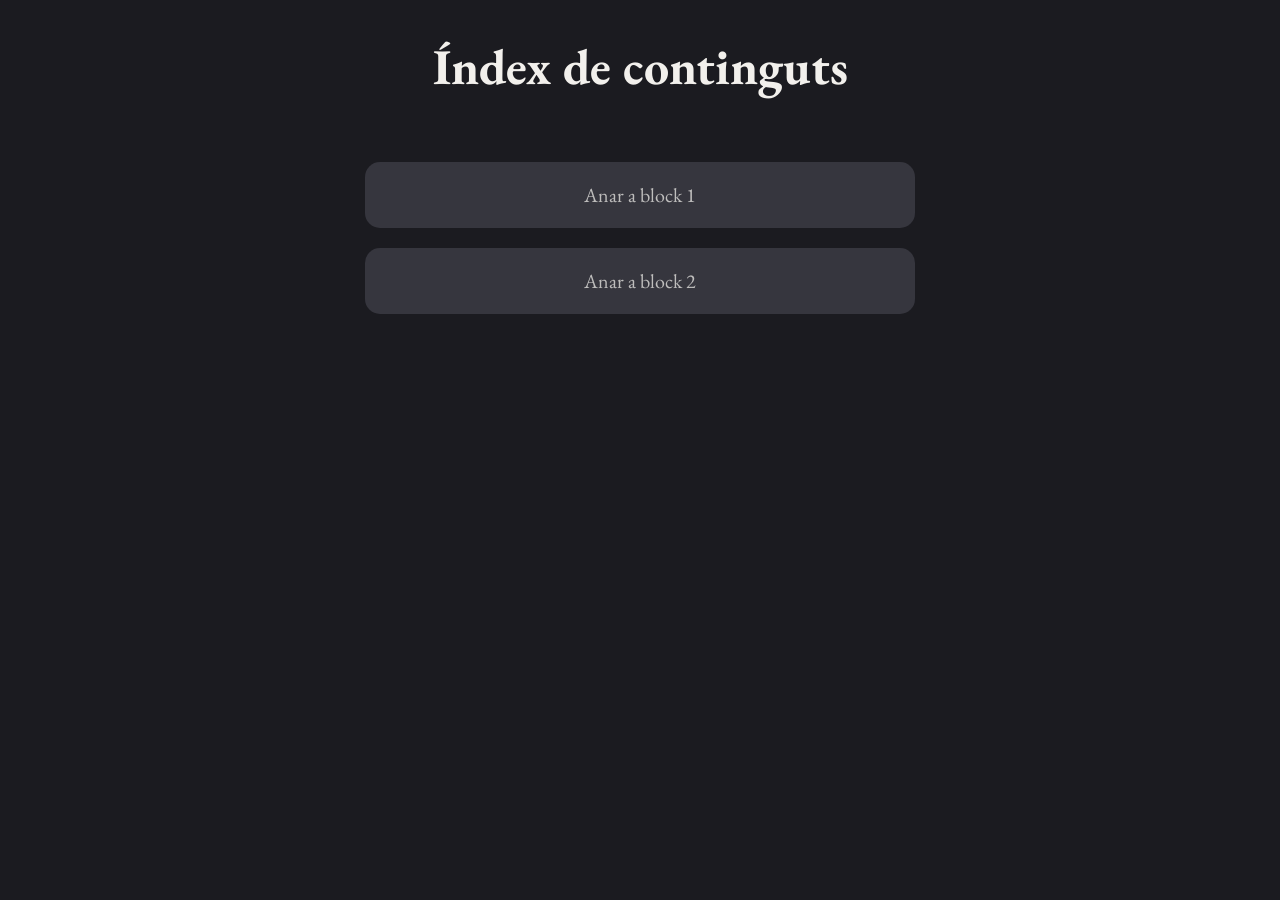
<file: index.html>
<!DOCTYPE html>
<html lang = "ca">
    <head>
        <title>Document de treball</title>
        <meta charset = "UTF-8">
        <link rel="stylesheet" href="css/estilIndex.css">
    </head>
    <body>
        <h1>Índex de continguts</h1>
        <div class="llista-blocs">
            <ul>
                <li><a href="block1.html">Anar a block 1</a></li>
                <li><a href="block2.html">Anar a block 2</a></li>
            </ul>
        </div>
    </body>
</html>
</file>
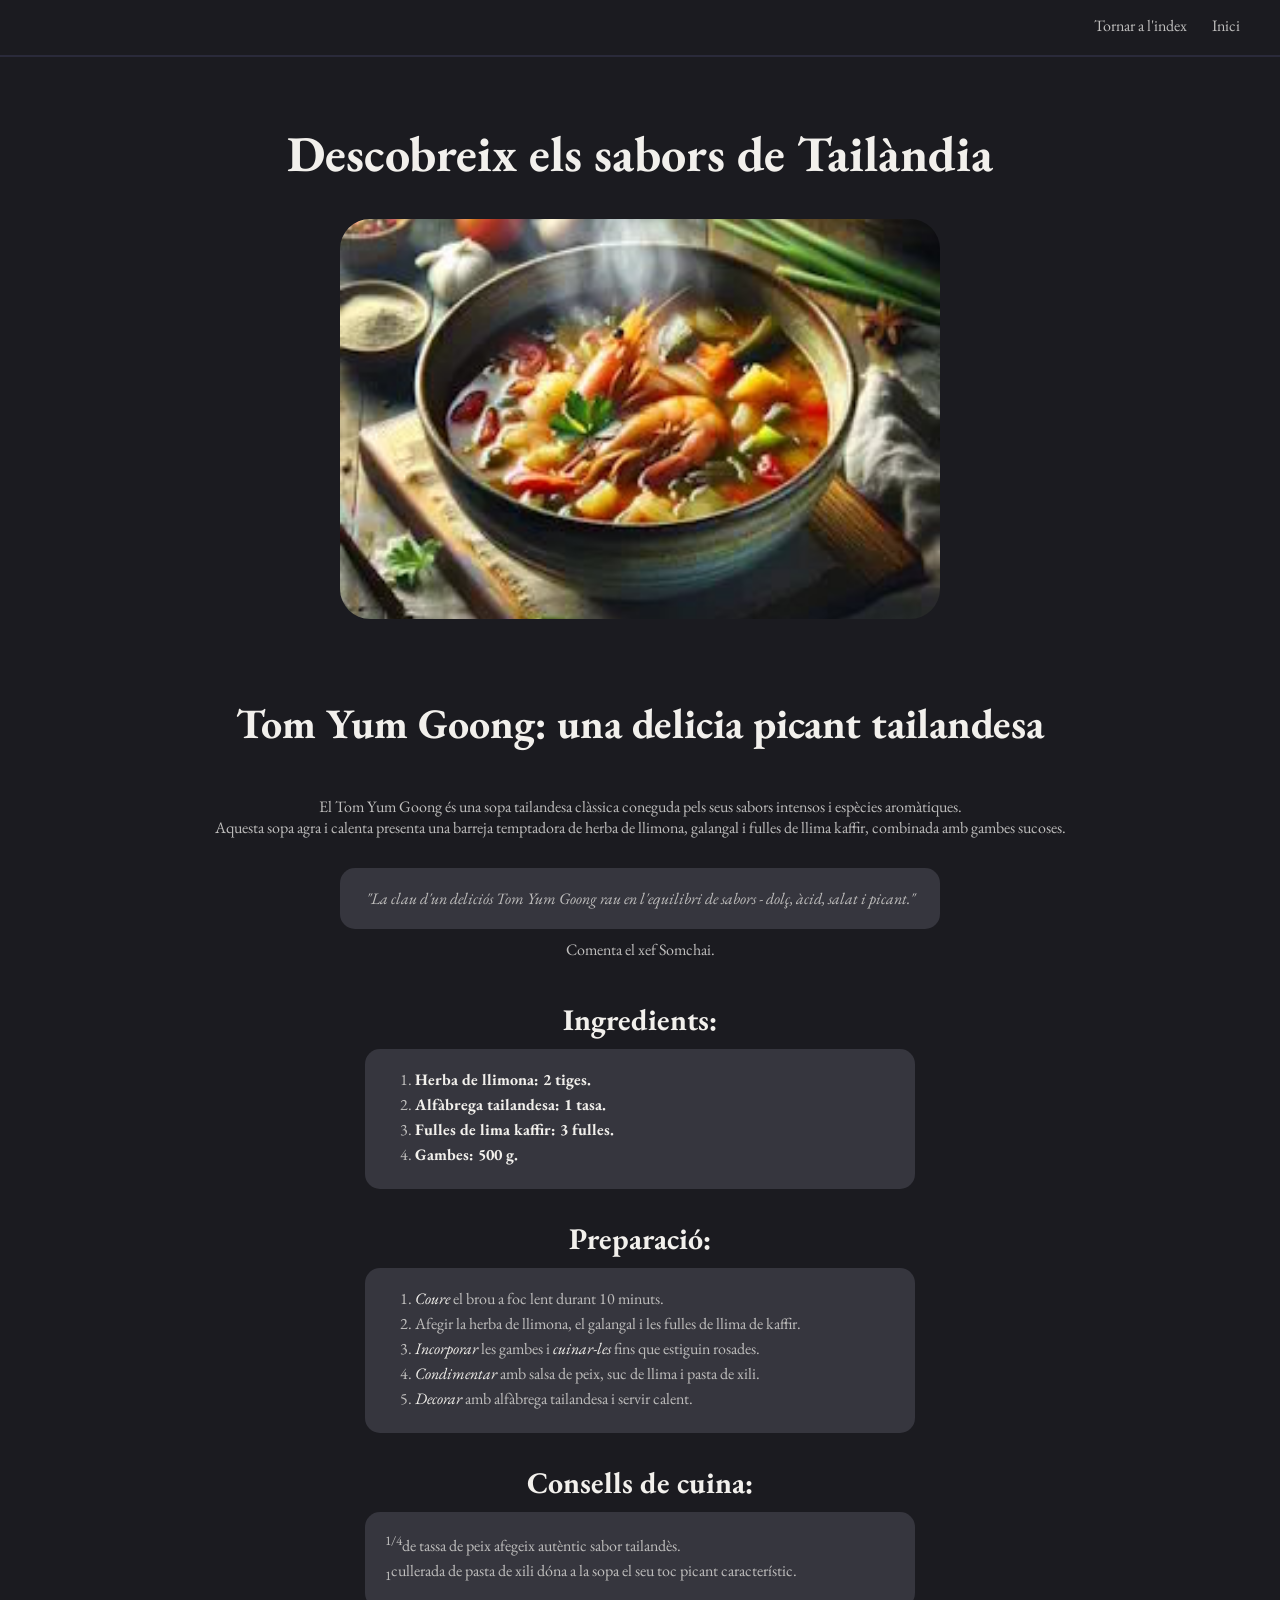
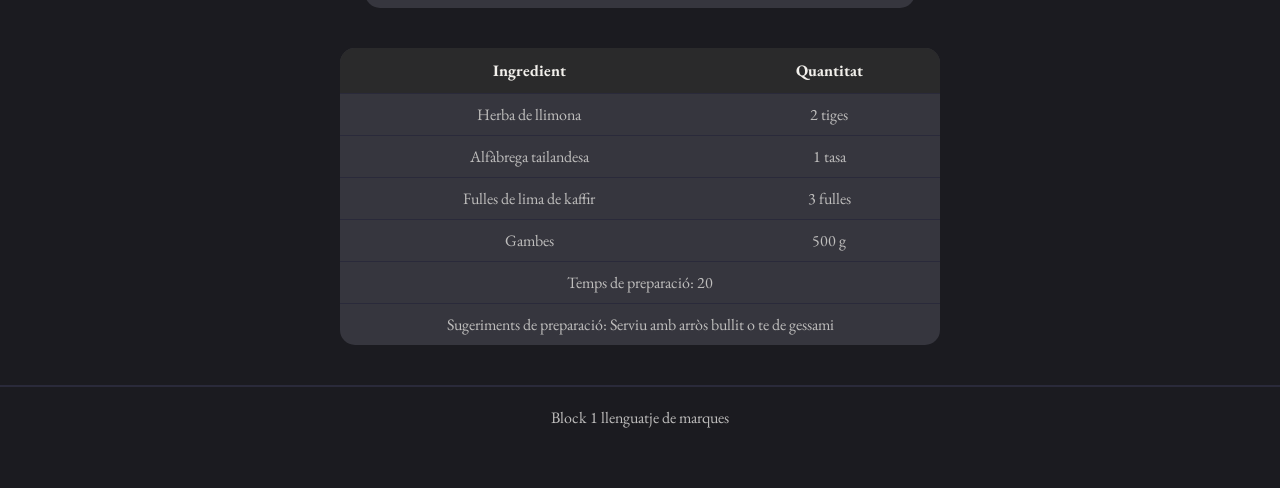
<file: block1.html>
<!DOCTYPE html>
<html lang = "ca">
    <head>
        <title>Taste of Travel</title>
        <meta charset= "UTF-8">
        <meta name= "description" content= "Embarca't en una aventura culinària amb Taste of Travel, explorant sabors i receptes globals.">
        <link rel="stylesheet" href="css/estilB1.css">
    </head>
    <body>
        <header class="capçalera">
            <nav>
                <ul>
                    <li><a href="index.doctreball.html">Tornar a l'index</a></li>
                    <li><a href="block1.html">Inici</a></li>
                </ul>
            </nav>
        </header>
        <h1>Descobreix els sabors de Tailàndia</h1>
        <img src="img/thai-soup.jpg" alt="Tom Yung Goong">
        <br>
        <br>
        <h2>Tom Yum Goong: una delicia picant tailandesa</h2>
                <p class="TomYum">El Tom Yum Goong és una sopa tailandesa clàssica coneguda pels seus sabors intensos i espècies aromàtiques.<br>
            Aquesta sopa agra i calenta presenta una barreja temptadora de herba de llimona, galangal i fulles de llima kaffir, 
            combinada amb gambes sucoses.</p>
            <blockquote> <p>"La clau d'un deliciós Tom Yum Goong rau en l'equilibri de sabors - dolç, àcid, salat i picant."</p></blockquote>
            <p>Comenta el xef Somchai.</p>
        <h3>Ingredients:</h3>
        <ol>
            <li><strong>Herba de llimona: 2 tiges.</strong></li>
            <li><strong>Alfàbrega tailandesa: 1 tasa.</strong></li>
            <li><strong>Fulles de lima kaffir: 3 fulles.</strong></li>
            <li><strong>Gambes: 500 g.</strong></li>
        </ol>
        <h3>Preparació:</h3>
        <ol>
            <li><em>Coure</em> el brou a foc lent durant 10 minuts.</li>
            <li>Afegir la herba de llimona, el galangal i les fulles de llima de kaffir.</li>
            <li><em>Incorporar</em> les gambes i <em>cuinar-les</em> fins que estiguin rosades.</li>
            <li><em>Condimentar</em> amb salsa de peix, suc de llima i pasta de xili.</li>
            <li><em>Decorar</em> amb alfàbrega tailandesa i servir calent.</li>
        </ol>
        <h3>Consells de cuina:</h3>
        <ul>
            <li><sup>1/4</sup>de tassa de peix afegeix autèntic sabor tailandès.</li>
            <li><sub>1</sub>cullerada de pasta de xili dóna a la sopa el seu toc picant característic.</li>
        </ul>

        <table>
            <tr>
                <th>Ingredient</th>
                <th>Quantitat</th>
            </tr>
            <tr>
                <td>Herba de llimona</td>
                <td>2 tiges</td>
            </tr>
            <tr>
                <td>Alfàbrega tailandesa</td>
                <td>1 tasa</td>
            </tr>
            <tr>
                <td>Fulles de lima de kaffir</td>
                <td>3 fulles</td>
            </tr>
            <tr>
                <td>Gambes</td>
                <td>500 g</td>
            </tr>
            <tr>
                <td colspan="2">Temps de preparació: 20</td>
            </tr>
            <tr>
                <td colspan="2">Sugeriments de preparació: Serviu amb arròs bullit o te de gessami</td>
            </tr>
        </table>
        <footer>
            <p>Block 1 llenguatje de marques</p>
        </footer>
    </body>
</html>
</file>
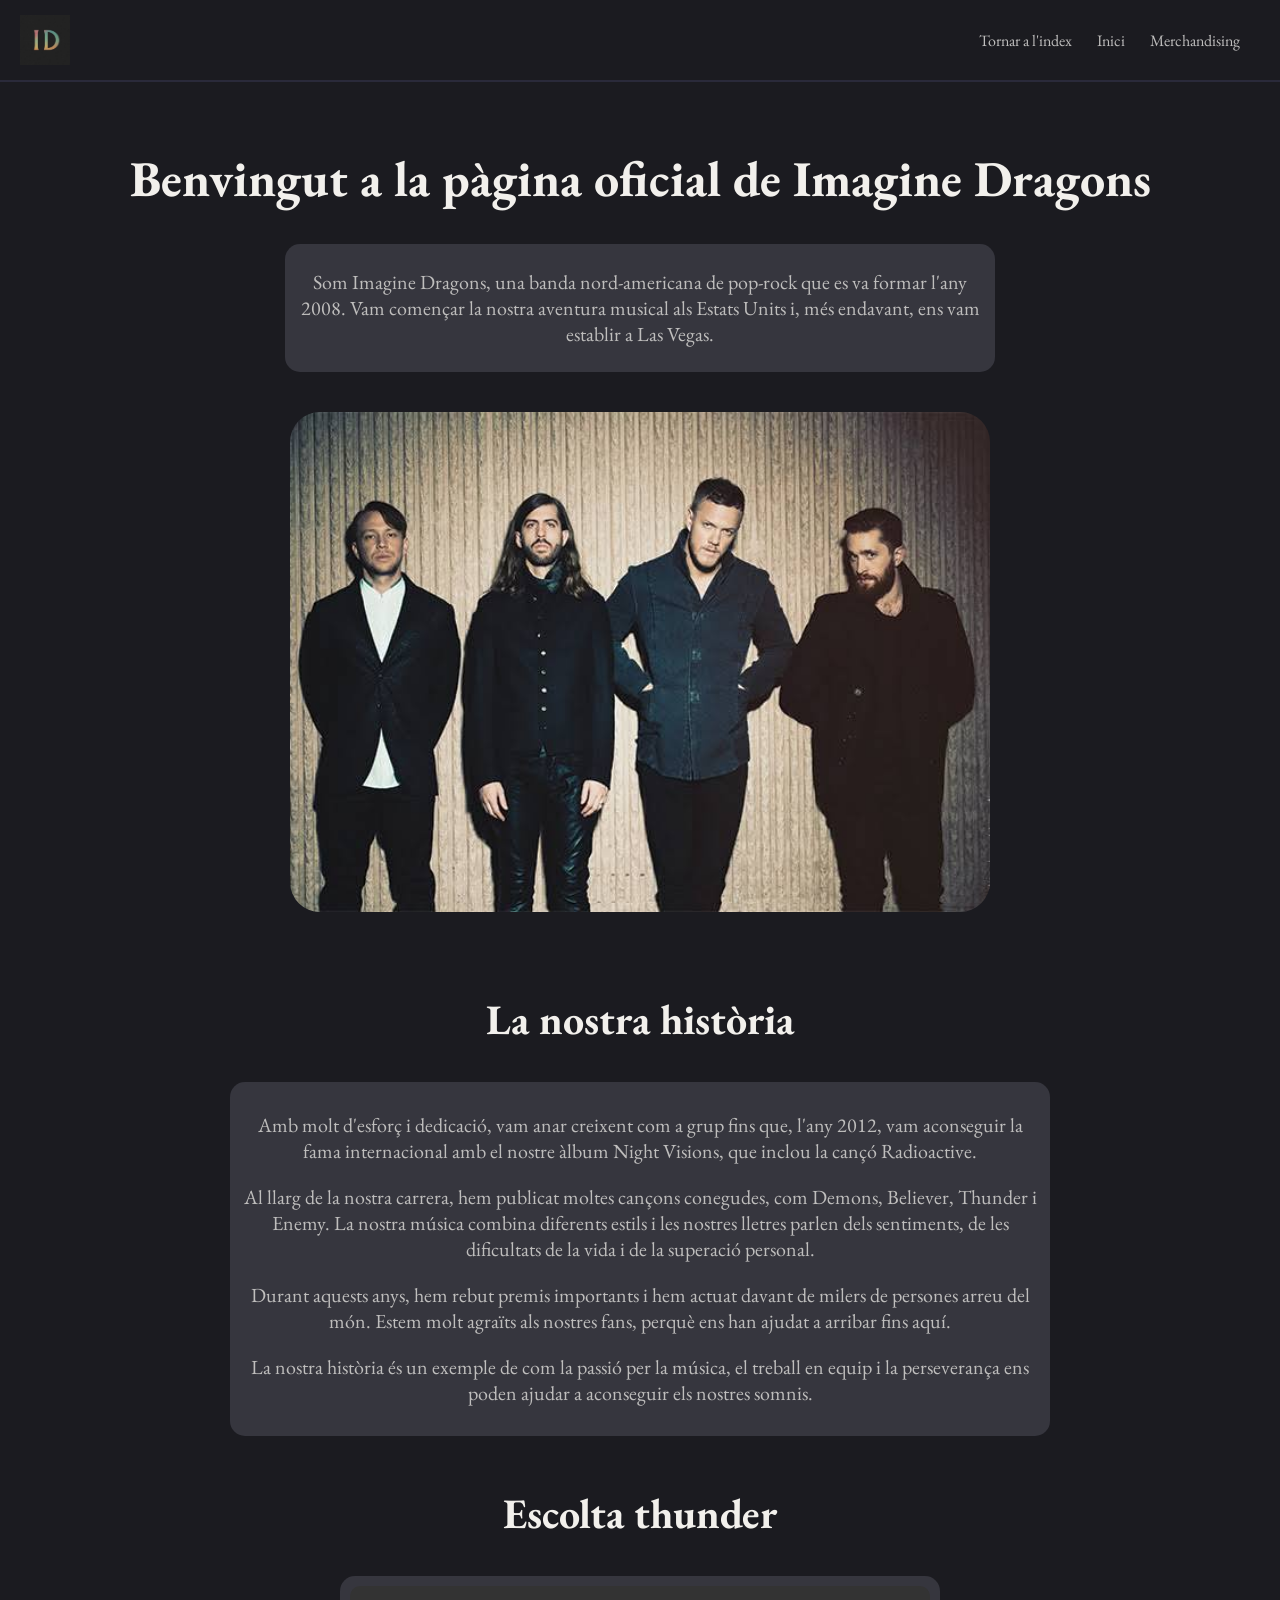
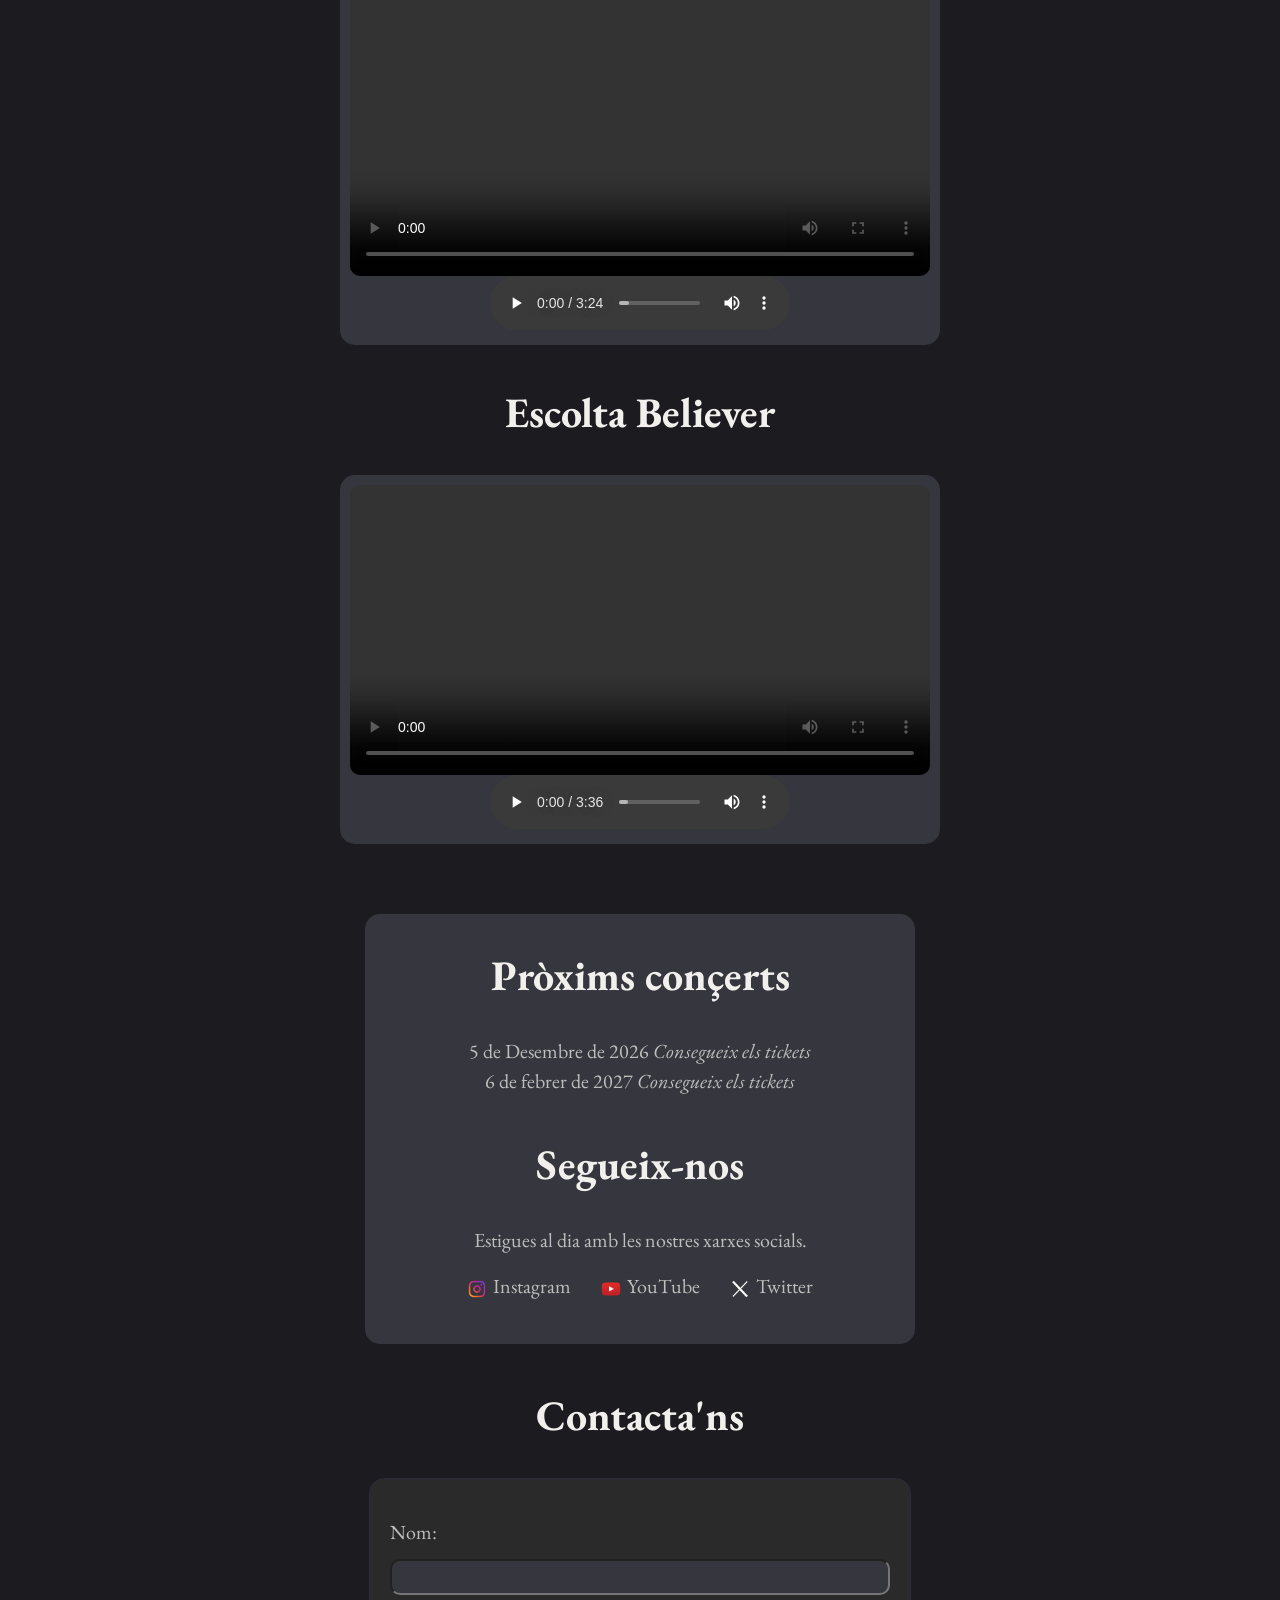
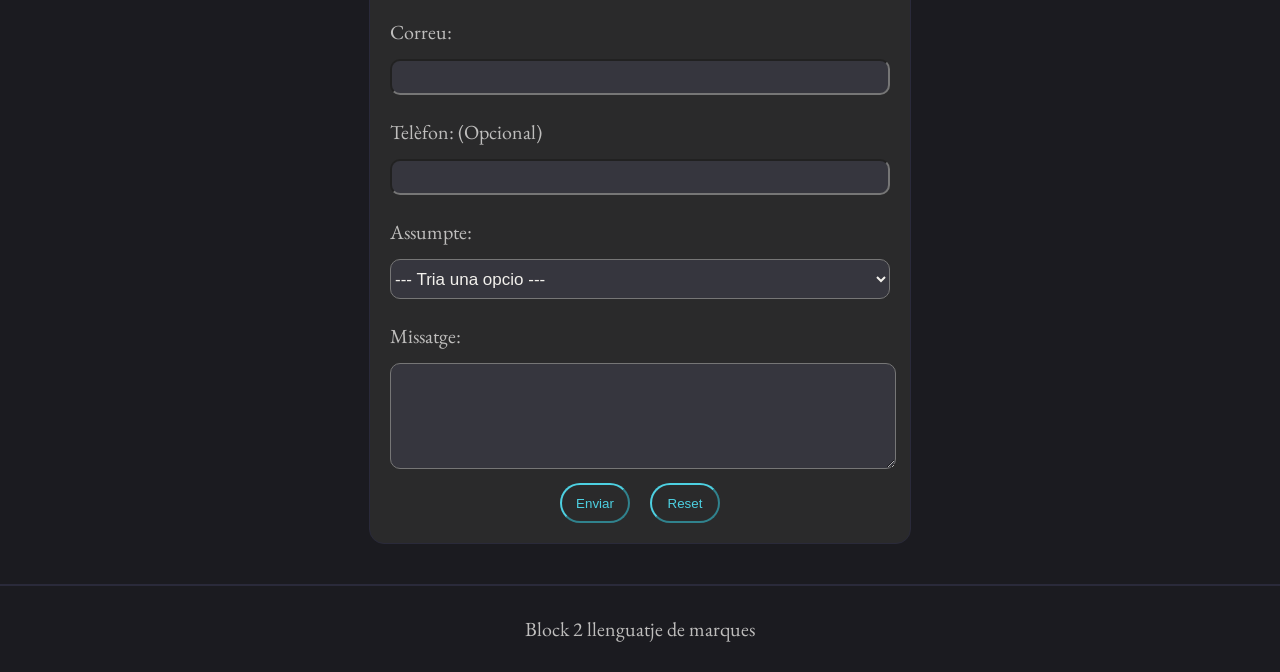
<file: block2.html>
<!DOCTYPE html>
<html lang = "ca">
    <head>
        <title>Imagine Dragons</title>
        <meta charset="UTF-8">
        <meta name="description" content="Official page of Imagine Dragons, where you can listen to our latest track.">
        <link rel="stylesheet" href="css/estilB2.css">
    </head>
    <body>
        <header class="capçalera">
            <img src="img/ID.jpeg" alt="Your browser doesn't support this type of images.">
            <nav>
                <ul>
                    <li><a href="index.doctreball.html">Tornar a l'index</a></li>
                    <li><a href="block2.html">Inici</a></li>
                    <li><a href="https://shop.imaginedragonsmusic.com/?srsltid=AU7gw4UHjgKWz74UWAVwGMmz2SuyBvqtIFL0xrpoP8WQss2bd7liKvCk">Merchandising</a></li>
                </ul>
            </nav>
        </header>
        <main>
            <h1>Benvingut a la pàgina oficial de Imagine Dragons</h1>
            <div class="resumBio">
                <p>
                    Som Imagine Dragons, una banda nord-americana de pop-rock que es va formar l'any 2008.
                    Vam començar la nostra aventura musical als Estats Units i, més endavant, ens vam establir a Las Vegas.
                </p>
            </div>
            
            <div class="imatges">
                <img src="img/Grup1.jpeg" alt="Your browser doesn't support this type of images.">
                <img src="img/Grup2.jpeg" alt="Your browser doesn't support this type of images.">
                <img src="img/Grup3.jpeg" alt="Your browser doesn't support this type of images.">
                <img src="img/Grup4.jpeg" alt="Your browser doesn't support this type of images.">
            </div>
            <h2>La nostra història</h2>
            <div class="historia">
                <p>Amb molt d'esforç i dedicació, vam anar creixent com a grup fins que, l'any 2012, 
                    vam aconseguir la fama internacional amb el nostre àlbum Night Visions, que inclou la cançó Radioactive.
                </p>
                <p>
                    Al llarg de la nostra carrera, hem publicat moltes cançons conegudes, 
                    com Demons, Believer, Thunder i Enemy. La nostra música combina diferents estils i les nostres 
                    lletres parlen dels sentiments, de les dificultats de la vida i de la superació personal.
                </p>
                <p>
                    Durant aquests anys, hem rebut premis importants i hem actuat davant de milers de persones arreu del món. 
                    Estem molt agraïts als nostres fans, perquè ens han ajudat a arribar fins aquí.
                </p>
                <p>
                    La nostra història és un exemple de com la passió per la música, el treball en equip i 
                    la perseverança ens poden ajudar a aconseguir els nostres somnis.
                </p>
            </div>
            <div class="media">
                <h2>Escolta thunder</h2>
                <div class="Thunder">
                    <video controls>
                        <source src="media/video/ThunderLive.mp4" type="video/mp4">
                    </video>
                    <audio controls>
                        <source src="media/audio/Thunder.mp3" type="audio/mp3">
                    </audio>
                </div>
                <h2>Escolta Believer</h2>
                <div class="Believer">
                    
                    <video controls>
                        <source src="media/video/BelieverLive.mp4" type="video/mp4">
                    </video>
                    <audio controls>
                        <source src="media/audio/Believer.mp3" type="audio/mp3">
                    </audio>
                </div>
            </div>
        </main>
        <div class="info">
            <h2>Pròxims conçerts</h2>
            <div class="tickets">
                <ul>
                    <li>5 de Desembre de 2026 <a href="https://www.ticketmaster.ae/event/imagine-dragons-saturday-tickets/1612820399"> Consegueix els tickets</a></li>                                
                    <li>6 de febrer de 2027 <a href="https://www.ticketmaster.com/event/Z7r9jZ1AAvapv"> Consegueix els tickets</a></li>
                </ul> 
            </div>
            <h2>Segueix-nos</h2>
            <p>Estigues al dia amb les nostres xarxes socials.</p>
            <div class="xarxes">
                <ul>
                    <li class="insta"><a href="https://www.instagram.com/imaginedragons">Instagram</a></li>   
                    <li class="yt"><a href="http://www.youtube.com/@ImagineDragons">YouTube</a></li>
                    <li class="x"><a href="https://x.com/#!/imaginedragons">Twitter</a></li>
                </ul>
            </div>
            
        </div>
        <h2 id="contacte">Contacta'ns</h2>        
        <form action="#" method="post">
            <label for="name">Nom:</label>
            <input type="text" id="name" name="nom" required>                
            <label for="email">Correu:</label>
            <input type="email" id="email" name="correu" required>
            <label for="telefon">Telèfon: (Opcional)</label>
            <input type="tel" id="telefon" name="telefon">
            <label for="Assumpte">Assumpte:</label>
            <select id="Assumpte" name="Assumpte">
                <option value="Opcio">--- Tria una opcio ---</option>
                <option value="Empresarial">Contractació</option>
                <option value="fan">Missatge de fan</option>
                <option value="altres">Altres opcions</option>
            </select>
            <label for="missatge">Missatge:</label>
            <textarea id="missatge" name="missatge" rows="2" cols="20" required></textarea> 
            <div class="boto">
                <button type="submit">Enviar</button>
                <button type="reset">Reset</button>
            </div>
        </form>
        <footer>
            <p>Block 2 llenguatje de marques</p>
        </footer>
    </body>
</html>
</file>
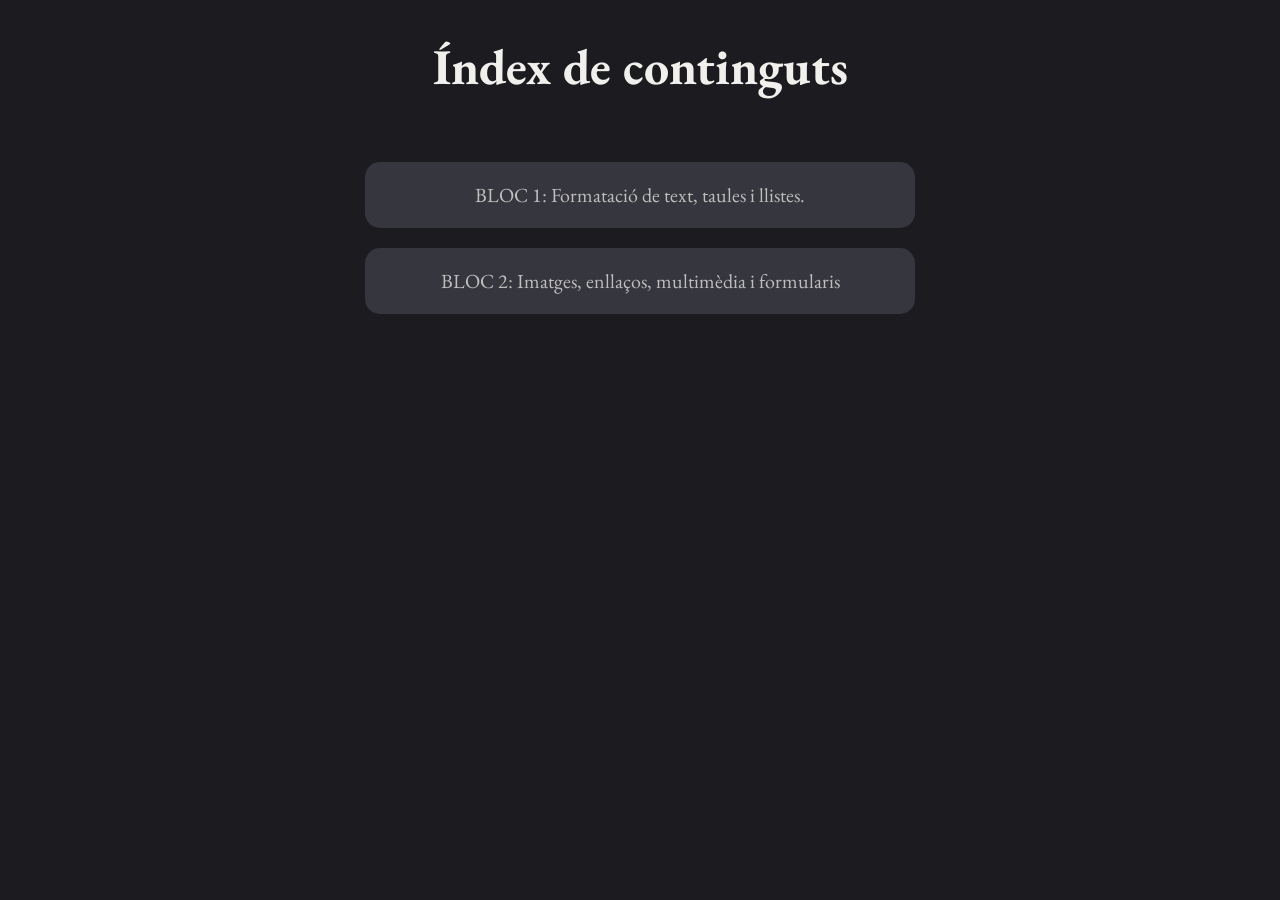
<file: index.doctreball.html>
<!DOCTYPE html>
<html lang = "ca">
    <head>
        <title>Document de treball</title>
        <meta charset = "UTF-8">
        <link rel="stylesheet" href="css/estilIndex.css">
    </head>
    <body>
        <h1>Índex de continguts</h1>
        <div class="llista-blocs">
            <ul>
                <li id="B1"><a href="block1.html">BLOC 1: Formatació de text, taules i llistes.</a></li>
                <li id="B2"><a href="block2.html">BLOC 2: Imatges, enllaços, multimèdia i formularis</a></li>
            </ul>
        </div>
    </body>
</html>
</file>
<file: css/estilIndex.css>
@import url('https://fonts.googleapis.com/css2?family=EB+Garamond:ital,wght@0,400..800;1,400..800&display=swap');

html {
    background-color: #1b1b20;
}

body {
    font-family: "EB Garamond", serif;
    display: flex;
    flex-direction: column;
    align-items: center;
    text-align: center;
    margin: 0 auto;
    overflow-x: hidden;
}

h1 {
    color: #F2F0EC;
    font-size: 50px;
}

.llista-blocs {
    margin-top: 30px;
}

.llista-blocs ul {
    list-style: none;
    margin: 0;
    padding: 0;
    display: flex;
    flex-direction: column;
    gap: 20px;
}

.llista-blocs li {
    background-color: #36363e;
    border-radius: 15px;
    width: 550px;
    box-sizing: border-box;
    font-size: 20px;
}

.llista-blocs a {
    display: block;
    padding: 20px;
    text-decoration: none;
    color: #BFBEBD;
}

.llista-blocs a:hover {
    color: #4DD0E1;
}
</file>
<file: css/estilB1.css>
@import url('https://fonts.googleapis.com/css2?family=EB+Garamond:ital,wght@0,400..800;1,400..800&display=swap');

html {
    background-color: #1b1b20;
}

body {
    font-family: "EB Garamond", serif;
    display: flex;
    flex-direction: column;
    align-items: center;
    text-align: center;
    margin: 0 auto;
    padding-bottom: 40px;
    overflow-x: hidden;
}

p, li, td, th, blockquote {
    color: #BFBEBD;
}

h1 {
    color: #F2F0EC;
    font-size: 50px;
}

h2 {
    color: #F2F0EC;
    font-size: 42px;
}

h3 {
    color: #F2F0EC;
    font-size: 30px;
    margin-bottom: 10px;
}

img {
    width: 600px;
    max-width: 100%;
    height: 400px;
    object-fit: cover;
    border-radius: 30px;
}

p {
    margin: 10px 0;
}

blockquote {
    background-color: #36363e;
    border-radius: 15px;
    width: 600px;
    max-width: 100%;
    box-sizing: border-box;
    margin: 20px 0 0;
    padding: 10px 20px;
    font-style: italic;
}

blockquote p {
    margin: 10px 0;
}

strong {
    color: #F2F0EC;
}

em {
    color: #F2F0EC;
}

ol, ul {
    background-color: #36363e;
    border-radius: 15px;
    width: 550px;
    max-width: 100%;
    box-sizing: border-box;
    margin: 0;
    padding: 20px 20px 20px 50px;
    text-align: left;
}

ul {
    list-style: none;
    padding-left: 20px;
}

li {
    padding-bottom: 4px;
}

table {
    background-color: #36363e;
    border-radius: 15px;
    border-collapse: separate;
    border-spacing: 0;
    width: 600px;
    max-width: 100%;
    margin-top: 40px;
    overflow: hidden;
}

th {
    color: #F2F0EC;
    background-color: #2a2a2b;
    padding: 12px;
}

td {
    padding: 10px 12px;
    border-top: 1px solid #2A2A3A;
}

.TomYum {
    width: 900px;
}

.capçalera {
    display: flex;
    justify-content: right;
    align-items: center;
    padding: 15px 20px;
    border-bottom: 2px solid #2A2A3A;
    margin-bottom: 30px;
    width: 100%;
    box-sizing: border-box;
    position: sticky;
    top: 0;
    z-index: 1;
    background-color: #1b1b20;
    isolation: isolate;
}

.capçalera a {
    text-decoration: none;
    color: #BFBEBD;
    padding-right: 20px;
    transition: color 0.2s;
}

.capçalera a:hover {
    color: #4DD0E1;
}

.capçalera ul {
    list-style: none;
    display: flex;
    gap: 5px;
    margin: 0 0 0 auto;
    padding: 0;
    background: none;
    border-radius: 0;
    width: auto;
    max-width: none;
}

footer {
    margin-top: 40px;
    padding-top: 10px;
    border-top: 2px solid #2A2A3A;
    padding-bottom: 10px;
    width: 100%;
}
</file>
<file: css/estilB2.css>
@import url('https://fonts.googleapis.com/css2?family=EB+Garamond:ital,wght@0,400..800;1,400..800&display=swap');


html {
    background-color: #1b1b20;
}

body {
    font-family: "EB Garamond", serif;
    display: flex;
    flex-direction: column;
    align-items: center;
    text-align: center;
    margin: 0 auto;
    overflow-x: hidden;
}

p, li, label {
    color: #BFBEBD;
}

h1 {
    color: #F2F0EC;
    font-size: 50px;
}

h2 {
    color: #F2F0EC;
    font-size: 42px;
}

p {
    font-size: 20px;
}

main {
    .imatges {
        display: flex;
        gap: 20px;
        overflow-x: auto;
        scroll-snap-type: x mandatory;
        scroll-behavior: smooth;
        max-width: 700px;
        margin: 0 auto;
        margin-top: 40px;
        margin-bottom: 80px;
    }

    .imatges img {
        display: flex;
        width: 200px;
        height: 500px;
        object-fit: cover;
        border-radius: 30px;
        flex: 0 0 100%;
        object-fit: cover;
        scroll-snap-align: center;
    }
}

.info {
    font-size: 20px;
    border-radius: 15px;
    background-color: #36363e;
    width: 550px;
    height: 430px;
    margin-top: 30px;

    ul, li {
        list-style: none;
        margin: 0;
        padding: 0;
        padding-bottom: 4px;
    }

    .tickets ul li a {
        text-decoration: none;
        color: #BFBEBD;
        font-style: italic;
    }

    .tickets a:hover {
        color: #4DD0E1;
    }

    .xarxes ul {
        display: flex;
        gap: 30px;
        justify-content: center;
        list-style: none;
        margin: 0;
        padding: 0;
    }

    .xarxes a {
        text-decoration: none;
        color: #BFBEBD;
        font-style: normal;        
    }

    .xarxes li::before {
        content: "";
        display: inline-block;
        width: 20px;
        height: 20px;
        background-size: contain;
        background-repeat: no-repeat;
        background-position: center;
        vertical-align: middle;
        margin-right: 6px;
    }

    .xarxes {
        .yt::before {
            background-image: url(../img/yt.png);
        }
        .x::before {
            background-image: url(../img/X.png);
        }
        .insta::before {
            background-image: url(../img/insta.png);
        }
    }

    .xarxes a:hover {
        color: #4DD0E1;
    }
}

form {
    border: 1px solid #2A2A3A;
    padding: 20px;
    border-radius: 15px;
    width: 500px;
    display: flex;
    flex-direction: column;
    gap: 4px;
    background-color: #2a2a2b;
    color: #F2F0EC;
    font-size: 20px;
}

form input, select, textarea {
    background-color: #36363e;
    color: #F2F0EC;
    border-radius: 10px;
}
.boto {
    padding-top: 10px;
    display: flex;
    gap: 20px;
    justify-content: center; 
}

form button {
    background-color: #2a2a2b;
    border-color: #4DD0E1;
    color: #4DD0E1;
    height: 40px;
    width: 70px;
    border-radius:30px;
}

form button:hover {
    background-color: #4DD0E1;
    color: #2a2a2b;
}

form textarea {
    max-width: 500px;
    max-height: 100px;
    min-width: 500px;
    min-height: 100px;
    font-size: 17px;
}

#contacte {
    padding-top: 10px;
}

.boto {
    padding-top: 10px;
}

.capçalera {
    display: flex;
    justify-content: space-between;
    align-items: center;
    padding: 15px 20px;
    border-bottom: 2px solid #2A2A3A;
    margin-bottom: 30px;
    width: 100%;
    box-sizing: border-box;
    position: sticky;
    top: 0;
    z-index: 1;
    background-color: #1b1b20;
    isolation: isolate;
}

.capçalera a {
    text-decoration: none;
    color:#BFBEBD;
    padding-right: 20px;
    transition: color 0.2s;
}

.capçalera a:hover {
    color: #4DD0E1;
}

.capçalera ul {
    list-style: none;
    display: flex;
    gap: 5px;
    margin: 0;
    padding: 0;
}

.capçalera img {
    width: 50px;
    height: 50px;
}

footer {
    margin-top: 40px;
    padding-top: 10px;
    border-top: 2px solid #2A2A3A;
    padding-bottom: 10px;
    width: 100%;
}

input {
    height: 30px;
    font-size: 17px;
}

select {
    height: 40px;
    font-size: 17px;
}

label {
    text-align: left;
    padding-top: 20px;
    padding-bottom: 10px;
}

::-webkit-scrollbar {
    width: 5px;
    height: 6px;
}

::-webkit-scrollbar-track {
    background: transparent;
}

::-webkit-scrollbar-thumb {
    background: #888;
    border-radius: 10px;
}

::-webkit-scrollbar-thumb:hover {
    background: #aaa;
}

.Thunder {
    background-color: #36363e;
    border-radius: 15px;
    width: 600px;
    margin: 10px auto 0;
    padding: 10px;
    box-sizing: border-box;
    margin-bottom: 40px;

    video {
        width: 100%;
        height: auto;
        border-radius: 10px;
        display: block;
        }
    audio {
        color-scheme: dark;
    }   
}

.Believer {
    background-color: #36363e;
    border-radius: 15px;
    width: 600px;
    margin: 10px auto 0;
    padding: 10px;
    box-sizing: border-box;
    margin-bottom: 40px;

    video {
        width: 100%;
        height: auto;
        border-radius: 10px;
        display: block;
        }
    audio {
        color-scheme: dark;
    }   
}

.historia {
    margin: 0 auto;
    width: 800px;
    background-color: #36363e;
    border-radius: 15px;
    padding: 10px;
    margin-bottom: 50px;
}

.historia p {
    width: 100%; 
}

.resumBio {
    background-color: #36363e;
    border-radius: 15px;
    margin: 0 auto;
    width: 700px;
    padding: 5px;
}

.resumBio p {
    width: 100%;
}
</file>
